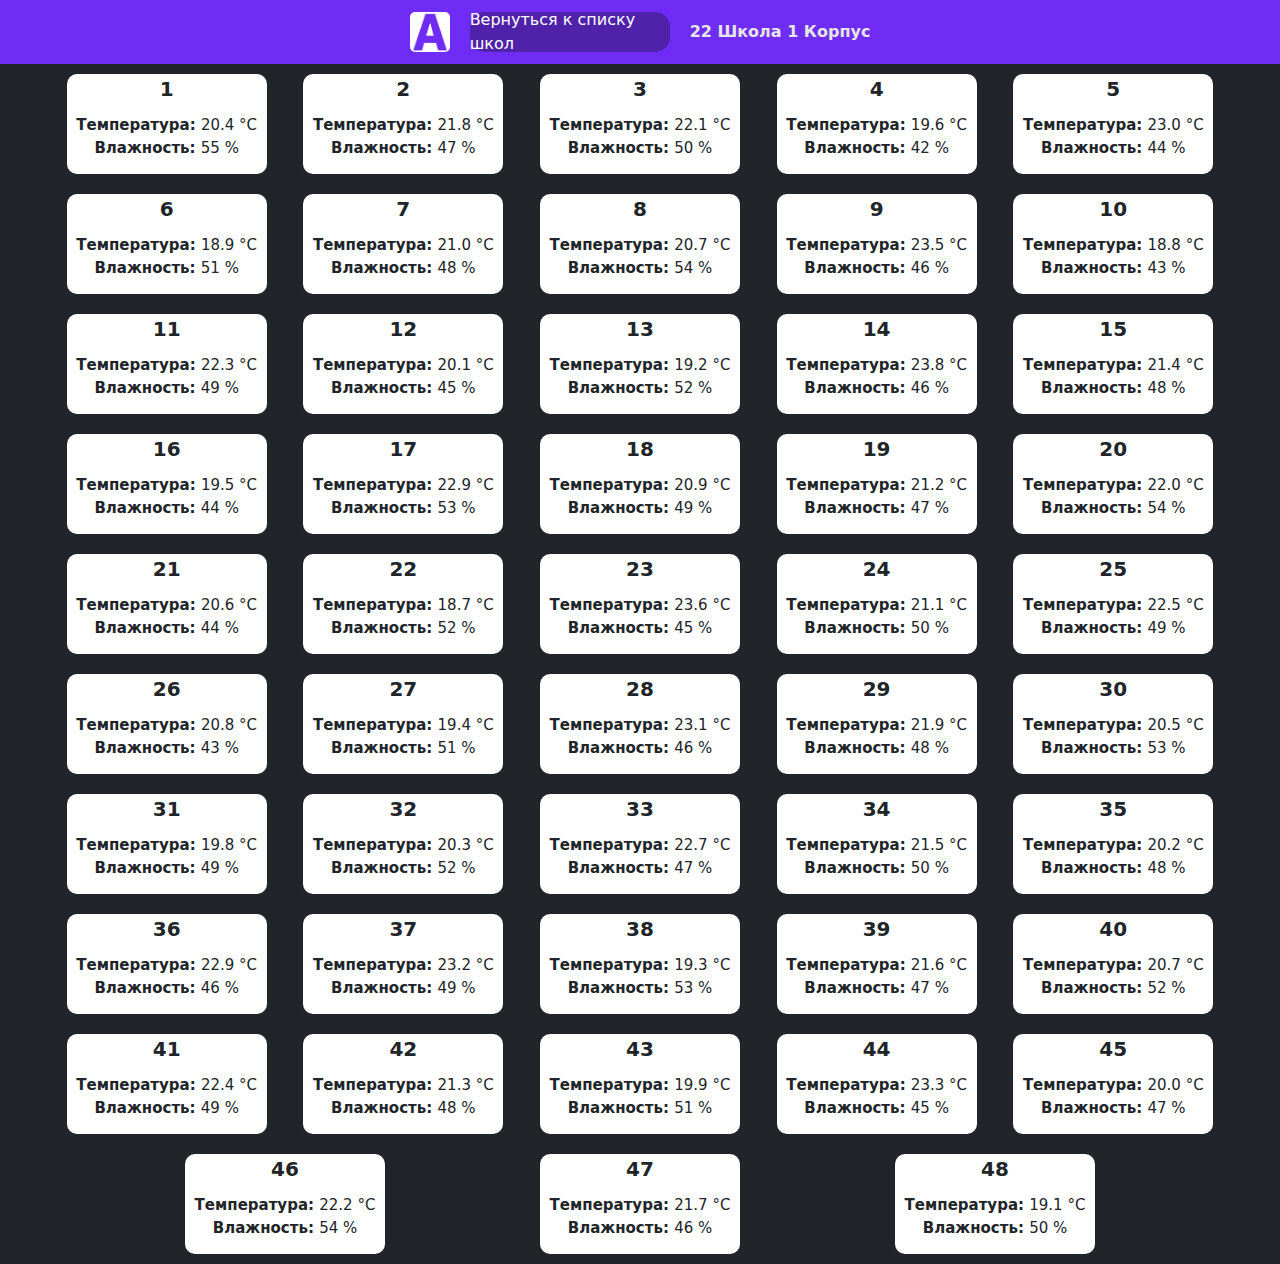
<file: 22-1.html>
<!DOCTYPE html>
<html lang="en">
<head>
    <meta charset="UTF-8">
    <meta name="viewport" content="width=device-width, initial-scale=1.0">
    <link href="https://cdn.jsdelivr.net/npm/bootstrap@5.3.3/dist/css/bootstrap.min.css" rel="stylesheet" integrity="sha384-QWTKZyjpPEjISv5WaRU9OFeRpok6YctnYmDr5pNlyT2bRjXh0JMhjY6hW+ALEwIH" crossorigin="anonymous">
    <link rel="stylesheet" href="style.css">
    <link rel="icon" href="logo.png" type="image/png">
    <title>A.I.M.S.</title>
</head>
<body>
    <div class="wrapper">
        <div class="hat">
            <div class="content-hat">
                <img src="inv-logo.png" alt="logo" class="logo">
                <a class="back" href="index.html">Вернуться к списку школ</a>
                <p class="AIMP">22 Школа 1 Корпус</p>
            </div>
        </div>
        <div class="content">
            <div class="cabinet-content">
                <div class="cart-school">
                    <p class="cabinet-number">1</p>
                    <p class="temp"><span style="font-weight: bold;">Температура: </span>20.4 <span>°C</span></p>
                    <p class="vlaj"><span style="font-weight: bold;">Влажность: </span>55 <span>%</span></p>
                </div>
                <div class="cart-school">
                    <p class="cabinet-number">2</p>
                    <p class="temp"><span style="font-weight: bold;">Температура: </span>21.8 <span>°C</span></p>
                    <p class="vlaj"><span style="font-weight: bold;">Влажность: </span>47 <span>%</span></p>
                </div>
                <div class="cart-school">
                    <p class="cabinet-number">3</p>
                    <p class="temp"><span style="font-weight: bold;">Температура: </span>22.1 <span>°C</span></p>
                    <p class="vlaj"><span style="font-weight: bold;">Влажность: </span>50 <span>%</span></p>
                </div>
                <div class="cart-school">
                    <p class="cabinet-number">4</p>
                    <p class="temp"><span style="font-weight: bold;">Температура: </span>19.6 <span>°C</span></p>
                    <p class="vlaj"><span style="font-weight: bold;">Влажность: </span>42 <span>%</span></p>
                </div>
                <div class="cart-school">
                    <p class="cabinet-number">5</p>
                    <p class="temp"><span style="font-weight: bold;">Температура: </span>23.0 <span>°C</span></p>
                    <p class="vlaj"><span style="font-weight: bold;">Влажность: </span>44 <span>%</span></p>
                </div>
                <div class="cart-school">
                    <p class="cabinet-number">6</p>
                    <p class="temp"><span style="font-weight: bold;">Температура: </span>18.9 <span>°C</span></p>
                    <p class="vlaj"><span style="font-weight: bold;">Влажность: </span>51 <span>%</span></p>
                </div>
                <div class="cart-school">
                    <p class="cabinet-number">7</p>
                    <p class="temp"><span style="font-weight: bold;">Температура: </span>21.0 <span>°C</span></p>
                    <p class="vlaj"><span style="font-weight: bold;">Влажность: </span>48 <span>%</span></p>
                </div>
                <div class="cart-school">
                    <p class="cabinet-number">8</p>
                    <p class="temp"><span style="font-weight: bold;">Температура: </span>20.7 <span>°C</span></p>
                    <p class="vlaj"><span style="font-weight: bold;">Влажность: </span>54 <span>%</span></p>
                </div>
                <div class="cart-school">
                    <p class="cabinet-number">9</p>
                    <p class="temp"><span style="font-weight: bold;">Температура: </span>23.5 <span>°C</span></p>
                    <p class="vlaj"><span style="font-weight: bold;">Влажность: </span>46 <span>%</span></p>
                </div>
                <div class="cart-school">
                    <p class="cabinet-number">10</p>
                    <p class="temp"><span style="font-weight: bold;">Температура: </span>18.8 <span>°C</span></p>
                    <p class="vlaj"><span style="font-weight: bold;">Влажность: </span>43 <span>%</span></p>
                </div>
                <div class="cart-school">
                    <p class="cabinet-number">11</p>
                    <p class="temp"><span style="font-weight: bold;">Температура: </span>22.3 <span>°C</span></p>
                    <p class="vlaj"><span style="font-weight: bold;">Влажность: </span>49 <span>%</span></p>
                </div>
                <div class="cart-school">
                    <p class="cabinet-number">12</p>
                    <p class="temp"><span style="font-weight: bold;">Температура: </span>20.1 <span>°C</span></p>
                    <p class="vlaj"><span style="font-weight: bold;">Влажность: </span>45 <span>%</span></p>
                </div>
                <div class="cart-school">
                    <p class="cabinet-number">13</p>
                    <p class="temp"><span style="font-weight: bold;">Температура: </span>19.2 <span>°C</span></p>
                    <p class="vlaj"><span style="font-weight: bold;">Влажность: </span>52 <span>%</span></p>
                </div>
                <div class="cart-school">
                    <p class="cabinet-number">14</p>
                    <p class="temp"><span style="font-weight: bold;">Температура: </span>23.8 <span>°C</span></p>
                    <p class="vlaj"><span style="font-weight: bold;">Влажность: </span>46 <span>%</span></p>
                </div>
                <div class="cart-school">
                    <p class="cabinet-number">15</p>
                    <p class="temp"><span style="font-weight: bold;">Температура: </span>21.4 <span>°C</span></p>
                    <p class="vlaj"><span style="font-weight: bold;">Влажность: </span>48 <span>%</span></p>
                </div>
                <div class="cart-school">
                    <p class="cabinet-number">16</p>
                    <p class="temp"><span style="font-weight: bold;">Температура: </span>19.5 <span>°C</span></p>
                    <p class="vlaj"><span style="font-weight: bold;">Влажность: </span>44 <span>%</span></p>
                </div>
                <div class="cart-school">
                    <p class="cabinet-number">17</p>
                    <p class="temp"><span style="font-weight: bold;">Температура: </span>22.9 <span>°C</span></p>
                    <p class="vlaj"><span style="font-weight: bold;">Влажность: </span>53 <span>%</span></p>
                </div>
                <div class="cart-school">
                    <p class="cabinet-number">18</p>
                    <p class="temp"><span style="font-weight: bold;">Температура: </span>20.9 <span>°C</span></p>
                    <p class="vlaj"><span style="font-weight: bold;">Влажность: </span>49 <span>%</span></p>
                </div>
                <div class="cart-school">
                    <p class="cabinet-number">19</p>
                    <p class="temp"><span style="font-weight: bold;">Температура: </span>21.2 <span>°C</span></p>
                    <p class="vlaj"><span style="font-weight: bold;">Влажность: </span>47 <span>%</span></p>
                </div>
                <div class="cart-school">
                    <p class="cabinet-number">20</p>
                    <p class="temp"><span style="font-weight: bold;">Температура: </span>22.0 <span>°C</span></p>
                    <p class="vlaj"><span style="font-weight: bold;">Влажность: </span>54 <span>%</span></p>
                </div>
                <div class="cart-school">
                    <p class="cabinet-number">21</p>
                    <p class="temp"><span style="font-weight: bold;">Температура: </span>20.6 <span>°C</span></p>
                    <p class="vlaj"><span style="font-weight: bold;">Влажность: </span>44 <span>%</span></p>
                </div>
                <div class="cart-school">
                    <p class="cabinet-number">22</p>
                    <p class="temp"><span style="font-weight: bold;">Температура: </span>18.7 <span>°C</span></p>
                    <p class="vlaj"><span style="font-weight: bold;">Влажность: </span>52 <span>%</span></p>
                </div>
                <div class="cart-school">
                    <p class="cabinet-number">23</p>
                    <p class="temp"><span style="font-weight: bold;">Температура: </span>23.6 <span>°C</span></p>
                    <p class="vlaj"><span style="font-weight: bold;">Влажность: </span>45 <span>%</span></p>
                </div>
                <div class="cart-school">
                    <p class="cabinet-number">24</p>
                    <p class="temp"><span style="font-weight: bold;">Температура: </span>21.1 <span>°C</span></p>
                    <p class="vlaj"><span style="font-weight: bold;">Влажность: </span>50 <span>%</span></p>
                </div>
                <div class="cart-school">
                    <p class="cabinet-number">25</p>
                    <p class="temp"><span style="font-weight: bold;">Температура: </span>22.5 <span>°C</span></p>
                    <p class="vlaj"><span style="font-weight: bold;">Влажность: </span>49 <span>%</span></p>
                </div>
                <div class="cart-school">
                    <p class="cabinet-number">26</p>
                    <p class="temp"><span style="font-weight: bold;">Температура: </span>20.8 <span>°C</span></p>
                    <p class="vlaj"><span style="font-weight: bold;">Влажность: </span>43 <span>%</span></p>
                </div>
                <div class="cart-school">
                    <p class="cabinet-number">27</p>
                    <p class="temp"><span style="font-weight: bold;">Температура: </span>19.4 <span>°C</span></p>
                    <p class="vlaj"><span style="font-weight: bold;">Влажность: </span>51 <span>%</span></p>
                </div>
                <div class="cart-school">
                    <p class="cabinet-number">28</p>
                    <p class="temp"><span style="font-weight: bold;">Температура: </span>23.1 <span>°C</span></p>
                    <p class="vlaj"><span style="font-weight: bold;">Влажность: </span>46 <span>%</span></p>
                </div>
                <div class="cart-school">
                    <p class="cabinet-number">29</p>
                    <p class="temp"><span style="font-weight: bold;">Температура: </span>21.9 <span>°C</span></p>
                    <p class="vlaj"><span style="font-weight: bold;">Влажность: </span>48 <span>%</span></p>
                </div>
                <div class="cart-school">
                    <p class="cabinet-number">30</p>
                    <p class="temp"><span style="font-weight: bold;">Температура: </span>20.5 <span>°C</span></p>
                    <p class="vlaj"><span style="font-weight: bold;">Влажность: </span>53 <span>%</span></p>
                </div>
                <div class="cart-school">
                    <p class="cabinet-number">31</p>
                    <p class="temp"><span style="font-weight: bold;">Температура: </span>19.8 <span>°C</span></p>
                    <p class="vlaj"><span style="font-weight: bold;">Влажность: </span>49 <span>%</span></p>
                </div>
                <div class="cart-school">
                    <p class="cabinet-number">32</p>
                    <p class="temp"><span style="font-weight: bold;">Температура: </span>20.3 <span>°C</span></p>
                    <p class="vlaj"><span style="font-weight: bold;">Влажность: </span>52 <span>%</span></p>
                </div>
                <div class="cart-school">
                    <p class="cabinet-number">33</p>
                    <p class="temp"><span style="font-weight: bold;">Температура: </span>22.7 <span>°C</span></p>
                    <p class="vlaj"><span style="font-weight: bold;">Влажность: </span>47 <span>%</span></p>
                </div>
                <div class="cart-school">
                    <p class="cabinet-number">34</p>
                    <p class="temp"><span style="font-weight: bold;">Температура: </span>21.5 <span>°C</span></p>
                    <p class="vlaj"><span style="font-weight: bold;">Влажность: </span>50 <span>%</span></p>
                </div>
                <div class="cart-school">
                    <p class="cabinet-number">35</p>
                    <p class="temp"><span style="font-weight: bold;">Температура: </span>20.2 <span>°C</span></p>
                    <p class="vlaj"><span style="font-weight: bold;">Влажность: </span>48 <span>%</span></p>
                </div>
                <div class="cart-school">
                    <p class="cabinet-number">36</p>
                    <p class="temp"><span style="font-weight: bold;">Температура: </span>22.9 <span>°C</span></p>
                    <p class="vlaj"><span style="font-weight: bold;">Влажность: </span>46 <span>%</span></p>
                </div>
                <div class="cart-school">
                    <p class="cabinet-number">37</p>
                    <p class="temp"><span style="font-weight: bold;">Температура: </span>23.2 <span>°C</span></p>
                    <p class="vlaj"><span style="font-weight: bold;">Влажность: </span>49 <span>%</span></p>
                </div>
                <div class="cart-school">
                    <p class="cabinet-number">38</p>
                    <p class="temp"><span style="font-weight: bold;">Температура: </span>19.3 <span>°C</span></p>
                    <p class="vlaj"><span style="font-weight: bold;">Влажность: </span>53 <span>%</span></p>
                </div>
                <div class="cart-school">
                    <p class="cabinet-number">39</p>
                    <p class="temp"><span style="font-weight: bold;">Температура: </span>21.6 <span>°C</span></p>
                    <p class="vlaj"><span style="font-weight: bold;">Влажность: </span>47 <span>%</span></p>
                </div>
                <div class="cart-school">
                    <p class="cabinet-number">40</p>
                    <p class="temp"><span style="font-weight: bold;">Температура: </span>20.7 <span>°C</span></p>
                    <p class="vlaj"><span style="font-weight: bold;">Влажность: </span>52 <span>%</span></p>
                </div>
                <div class="cart-school">
                    <p class="cabinet-number">41</p>
                    <p class="temp"><span style="font-weight: bold;">Температура: </span>22.4 <span>°C</span></p>
                    <p class="vlaj"><span style="font-weight: bold;">Влажность: </span>49 <span>%</span></p>
                </div>
                <div class="cart-school">
                    <p class="cabinet-number">42</p>
                    <p class="temp"><span style="font-weight: bold;">Температура: </span>21.3 <span>°C</span></p>
                    <p class="vlaj"><span style="font-weight: bold;">Влажность: </span>48 <span>%</span></p>
                </div>
                <div class="cart-school">
                    <p class="cabinet-number">43</p>
                    <p class="temp"><span style="font-weight: bold;">Температура: </span>19.9 <span>°C</span></p>
                    <p class="vlaj"><span style="font-weight: bold;">Влажность: </span>51 <span>%</span></p>
                </div>
                <div class="cart-school">
                    <p class="cabinet-number">44</p>
                    <p class="temp"><span style="font-weight: bold;">Температура: </span>23.3 <span>°C</span></p>
                    <p class="vlaj"><span style="font-weight: bold;">Влажность: </span>45 <span>%</span></p>
                </div>
                <div class="cart-school">
                    <p class="cabinet-number">45</p>
                    <p class="temp"><span style="font-weight: bold;">Температура: </span>20.0 <span>°C</span></p>
                    <p class="vlaj"><span style="font-weight: bold;">Влажность: </span>47 <span>%</span></p>
                </div>
                <div class="cart-school">
                    <p class="cabinet-number">46</p>
                    <p class="temp"><span style="font-weight: bold;">Температура: </span>22.2 <span>°C</span></p>
                    <p class="vlaj"><span style="font-weight: bold;">Влажность: </span>54 <span>%</span></p>
                </div>
                <div class="cart-school">
                    <p class="cabinet-number">47</p>
                    <p class="temp"><span style="font-weight: bold;">Температура: </span>21.7 <span>°C</span></p>
                    <p class="vlaj"><span style="font-weight: bold;">Влажность: </span>46 <span>%</span></p>
                </div>
                <div class="cart-school">
                    <p class="cabinet-number">48</p>
                    <p class="temp"><span style="font-weight: bold;">Температура: </span>19.1 <span>°C</span></p> 
                    <p class="vlaj"><span style="font-weight: bold;">Влажность: </span>50 <span>%</span></p>
                </div>
            </div>
        </div>
    </div>



    <script src="script.js"></script>
</body>
</html>
</file>
<file: style.css>
html, body{
    background-color: #212429;
}

.content{
    margin: 0 auto;
    max-width: 1200px;
}
h1{
    color: #ffffff;
    text-align: center;
}

.hat{
    height: 64px;
    width: 100%;
    background-color: #6f2cf5;
}

.content-hat{
    margin: 0 auto;
    height: 64px;
    max-width: 1200px;
    display: flex;
    align-items: center;
    justify-content: center;
}

.AIMP{
    color: #e5e5e5;
    font-weight: 600;
    margin-left: 20px;
    margin-top: 0;
    margin-bottom: 0;
}

.logo{
    height: 40px;
    border-radius: 5px;
}

.serch-wind{
    margin-left: 20px;
}

.searchInput{
    border-radius: 15px;
    border: 2px;
}

.searchBTN{
    border-radius: 15px;
    background-color: #4f22a9;
    color: #e5e5e5;
}
.highlight {
    background-color: red;
    transition: background-color 1s ease; /* Плавное исчезновение фона */
}
/* Класс для плавного исчезновения */
.fade-out {
    background-color: transparent; /* Фон исчезает, но текст остаётся */
}

.description{
    color: #e5e5e5;
    text-align: center;
}

.school-content{
    display: flex;
    justify-content: space-evenly;
    max-width: 1200px;
    height: auto;
    flex-wrap:wrap ;
}
.card {
    width: 390px;
    height: 400px;
    margin-bottom: 8px;

}
.number-school {
    font-size: 20px;
    text-align: center;
    margin-bottom: 0;
    font-weight: bold;
}

.gorod{
    font-size: 15px;
    text-align: center;
    margin: 0;
}

.img-map{
    height: 300px;
    width: 389px;
}

.btn{
    background-color: #6f2cf5;
    color: white;
    font-size: 20px;
    font-weight: bold;
}

.btn:hover{
    background-color: #4f22a9;
    color: white;
    font-size: 20px;
}


.cart-school {
    background-color: #ffffff;
    height: 100px;
    width: 200px;
    margin: 10px;
    border-radius: 10px;
    text-align: center;
}
.cabinet-number {
    font-weight: bold;
    font-size: 20px;
    margin-bottom: 10px;
}
.temp {
    margin: 0;
    font-size: 15px;
}
.vlaj {
    margin: 0;
    font-size: 15px;
}

.cabinet-content{
    display: flex;
    justify-content: space-evenly;
    max-width: 1200px;
    height: auto;
    flex-wrap:wrap ;
}

.back{
    color: white;
    text-decoration: none;
    margin-left: 20px;
    background-color: #4f22a9;
    height: 40px;
    display: flex;
    align-items: center;
    width: 200px;
    justify-content: center;
    border-radius:15px;
    transition: background-color 0.3s ease;
}

.back:hover{
    background-color: #361e67;
}
</file>
